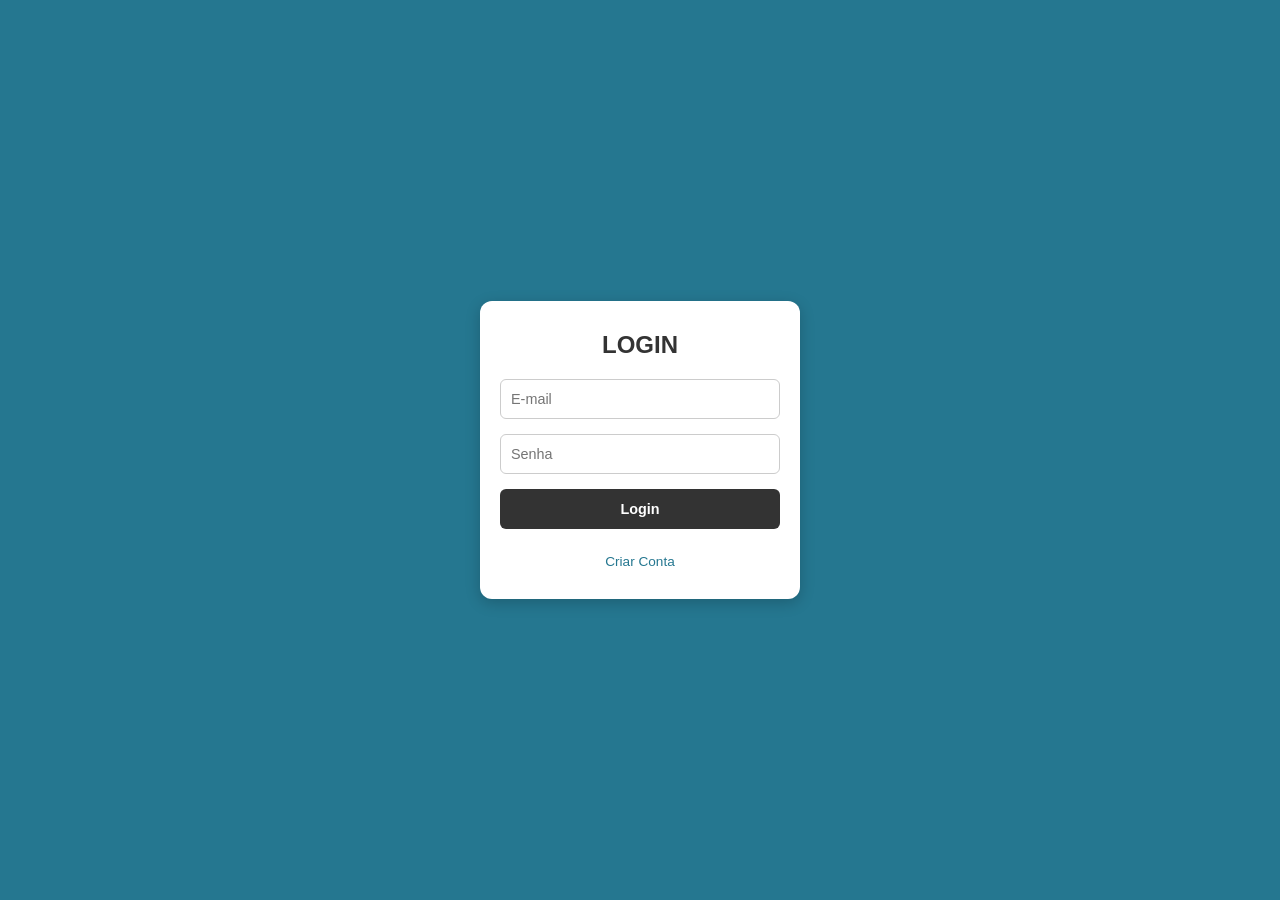
<file: index.html>
<!doctype html>
<html lang="pt-br">
  <head>
    <meta charset="UTF-8" />
    <meta name="viewport" content="width=device-width, initial-scale=1.0" />
    <title>Skins - Conta</title>
    <link rel="stylesheet" href="./assets/css/index.css" />
    <script src="./assets/js/index.js" defer></script>
  </head>
  <body>
    <main class="container-central">
      <!-- Seção de Cadastro -->
      <section id="cadastro" class="caixa-form">
        <form action="#">
          <h2>Cadastro</h2>
          <input
            type="text"
            maxlength="10"
            placeholder="Usuário"
            required
            class="campo"
            name="fusuario"
          />
          <input
            type="email"
            maxlength="70"
            placeholder="E-mail"
            required
            class="campo"
            name="femail"
          />
          <input
            type="password"
            maxlength="12"
            minlength="8"
            placeholder="Senha"
            required
            class="campo"
            name="fsenha"
          />
          <input
            type="password"
            maxlength="12"
            minlength="8"
            placeholder="Confirme a Senha"
            required
            class="campo"
            name="fsenha2"
          />

          <button class="campo botao">Cadastrar</button>
          <a href="#login" class="alternar">Já tem conta? Entre!</a>
        </form>
      </section>

      <!-- Seção de Login -->
      <section id="login" class="caixa-form">
        <form action="./home.html">
          <h2>Login</h2>
          <input
            type="email"
            maxlength="70"
            placeholder="E-mail"
            required
            class="campo"
            name="femail"
          />
          <input
            type="password"
            maxlength="12"
            minlength="8"
            placeholder="Senha"
            required
            class="campo"
            name="fsenha"
          />

          <button class="campo botao">Login</button>
          <a href="#cadastro" class="alternar">Criar Conta</a>
        </form>
      </section>
    </main>
  </body>
</html>
</file>
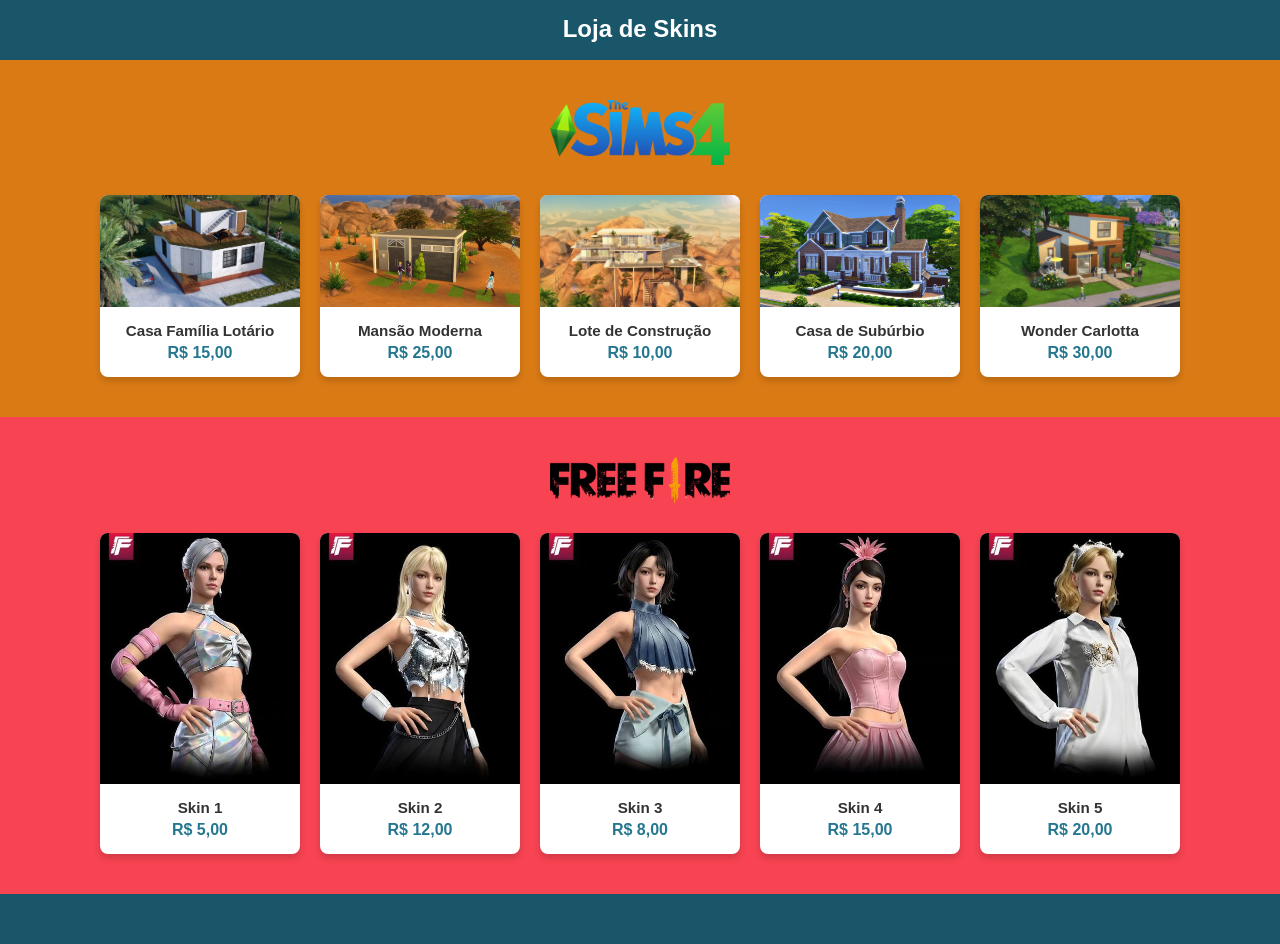
<file: home.html>
<!doctype html>
<html lang="pt-br">
  <head>
    <meta charset="UTF-8" />
    <meta name="viewport" content="width=device-width, initial-scale=1.0" />
    <title>Skins</title>
    <link rel="stylesheet" href="./assets/css/home.css" />
  </head>
  <body>
    <!-- Cabeçalho simples -->
    <header>
      <h2 style="color: white; text-align: center; padding-top: 15px">
        Loja de Skins
      </h2>
    </header>

    <main>
      <!-- The Sims 4 -->
      <section class="game" id="the-sims-4">
        <img src="./img/Sims_4_logo.svg.webp" alt="logo" class="logo-jogo" />

        <div class="grid-skins">
          <div class="skin">
            <img src="./img/Casa-Familia-Lotario-Real.jpg" alt="img casa 1" />
            <div class="skin-info">
              <p class="skin-nome">Casa Família Lotário</p>
              <p class="skin-preco">R$ 15,00</p>
            </div>
          </div>
          <div class="skin">
            <img
              src="./img/KaitlynRenee.jpg.adapt_.crop16x9.1455w-768x432.jpg"
              alt="img casa 2"
            />
            <div class="skin-info">
              <p class="skin-nome">Mansão Moderna</p>
              <p class="skin-preco">R$ 25,00</p>
            </div>
          </div>
          <div class="skin">
            <img
              src="./img/lote_construcoes-the-sims-01.jpg"
              alt="img casa 3"
            />
            <div class="skin-info">
              <p class="skin-nome">Lote de Construção</p>
              <p class="skin-preco">R$ 10,00</p>
            </div>
          </div>
          <div class="skin">
            <img
              src="./img/thesims4_7_casas_incriveis-de-suburbio_para_ter_no_jogo.png"
              alt="img casa 4"
            />
            <div class="skin-info">
              <p class="skin-nome">Casa de Subúrbio</p>
              <p class="skin-preco">R$ 20,00</p>
            </div>
          </div>
          <div class="skin">
            <img
              src="./img/WonderCarlotta.jpg.adapt_.crop16x9.1455w.png"
              alt="img casa 5"
            />
            <div class="skin-info">
              <p class="skin-nome">Wonder Carlotta</p>
              <p class="skin-preco">R$ 30,00</p>
            </div>
          </div>
        </div>
      </section>

      <!-- Free Fire -->
      <section class="game" id="free-fire">
        <!-- Logo do Free Fire -->
        <img
          src="./img/freefire-57.png"
          alt="logo free fire"
          class="logo-jogo"
        />

        <div class="grid-skins">
          <div class="skin">
            <!-- Coloque a imagem da skin 1 aqui -->
            <img src="./img/ff1.jpg" alt="Skin Free Fire 1" />
            <div class="skin-info">
              <p class="skin-nome">Skin 1</p>
              <p class="skin-preco">R$ 5,00</p>
            </div>
          </div>
          <div class="skin">
            <!-- Coloque a imagem da skin 2 aqui -->
            <img src="./img/ff2.jpg" alt="Skin Free Fire 2" />
            <div class="skin-info">
              <p class="skin-nome">Skin 2</p>
              <p class="skin-preco">R$ 12,00</p>
            </div>
          </div>
          <div class="skin">
            <!-- Coloque a imagem da skin 3 aqui -->
            <img src="./img/ff3.jpg" alt="Skin Free Fire 3" />
            <div class="skin-info">
              <p class="skin-nome">Skin 3</p>
              <p class="skin-preco">R$ 8,00</p>
            </div>
          </div>
          <div class="skin">
            <!-- Coloque a imagem da skin 4 aqui -->
            <img src="./img/ff4.jpg" alt="Skin Free Fire 4" />
            <div class="skin-info">
              <p class="skin-nome">Skin 4</p>
              <p class="skin-preco">R$ 15,00</p>
            </div>
          </div>
          <div class="skin">
            <!-- Coloque a imagem da skin 5 aqui -->
            <img src="./img/ff5.jpg" alt="Skin Free Fire 5" />
            <div class="skin-info">
              <p class="skin-nome">Skin 5</p>
              <p class="skin-preco">R$ 20,00</p>
            </div>
          </div>
        </div>
      </section>
    </main>

    <footer
      style="height: 50px; background: #1a5669; margin-top: auto"
    ></footer>
  </body>
</html>
</file>
<file: assets/css/index.css>
* {
    margin: 0;
    padding: 0;
    box-sizing: border-box;
    font-family: Arial, sans-serif;
}

body {
    background: #257790;
    /* Mesma cor da Home para dar consistência */
    display: flex;
    justify-content: center;
    align-items: center;
    min-height: 100vh;
}

.container-central {
    display: flex;
    gap: 40px;
    /* Espaço entre login e cadastro */
    flex-wrap: wrap;
    justify-content: center;
    padding: 20px;
}

.caixa-form {
    width: 320px;
    background: #ffffff;
    border-radius: 12px;
    box-shadow: 0 4px 15px rgba(0, 0, 0, 0.2);
    padding: 30px 20px;
}

.caixa-form h2 {
    font-size: 1.5rem;
    text-transform: uppercase;
    text-align: center;
    color: #333;
    margin-bottom: 20px;
}

.campo {
    width: 100%;
    height: 40px;
    margin-bottom: 15px;
    border: 1px solid #ccc;
    border-radius: 6px;
    text-indent: 10px;
    outline: none;
    font-size: 0.9rem;
    color: #333;
}

.campo:focus {
    border-color: #257790;
}

.botao {
    background: #333;
    color: #fff;
    font-weight: bold;
    border: none;
    cursor: pointer;
    text-indent: 0;
    transition: 0.3s;
}

.botao:hover {
    background: #257790;
}

.alternar {
    display: block;
    text-align: center;
    color: #257790;
    text-decoration: none;
    font-size: 0.85rem;
    margin-top: 10px;
}

.alternar:hover {
    text-decoration: underline;
}
</file>
<file: assets/css/home.css>
* {
    margin: 0;
    padding: 0;
    box-sizing: border-box;
    font-family: Arial, sans-serif;
}

body {
    background: #257790;
    display: flex;
    flex-direction: column;
    min-height: 100vh;
}

header {
    height: 60px;
    background: #1a5669;
    box-shadow: 0 2px 5px rgba(0, 0, 0, 0.2);
}

.game {
    width: 100%;
    padding: 40px 20px;
}

#the-sims-4 {
    background: #d97a15;
}

#free-fire {
    background: #f74352;
}

/* Logos dos Jogos */
.logo-jogo {
    max-width: 180px;
    height: auto;
    display: block;
    margin: 0 auto 30px auto;
}

/* Grid para alinhar as skins certinho */
.grid-skins {
    display: flex;
    flex-wrap: wrap;
    justify-content: center;
    gap: 20px;
    max-width: 1200px;
    margin: 0 auto;
}

/* Cartões das Skins */
.skin {
    width: 200px;
    height: auto;
    background: #fff;
    border-radius: 8px;
    overflow: hidden;
    box-shadow: 0 4px 6px rgba(0, 0, 0, 0.15);
    display: flex;
    flex-direction: column;
    transition: 0.3s;
}

.skin:hover {
    transform: translateY(-5px);
}

.skin img {
    width: 100%;
    height: auto;
    object-fit: cover;
    display: block;
    background: #eee;
    /* Cor de fundo caso a imagem falhe */
}

.skin-info {
    padding: 15px 10px;
    text-align: center;
    display: flex;
    flex-direction: column;
    justify-content: center;
    flex-grow: 1;
}

.skin-nome {
    font-weight: bold;
    font-size: 0.95rem;
    color: #333;
    margin-bottom: 5px;
}

.skin-preco {
    color: #257790;
    font-weight: bold;
    font-size: 1rem;
}
</file>
